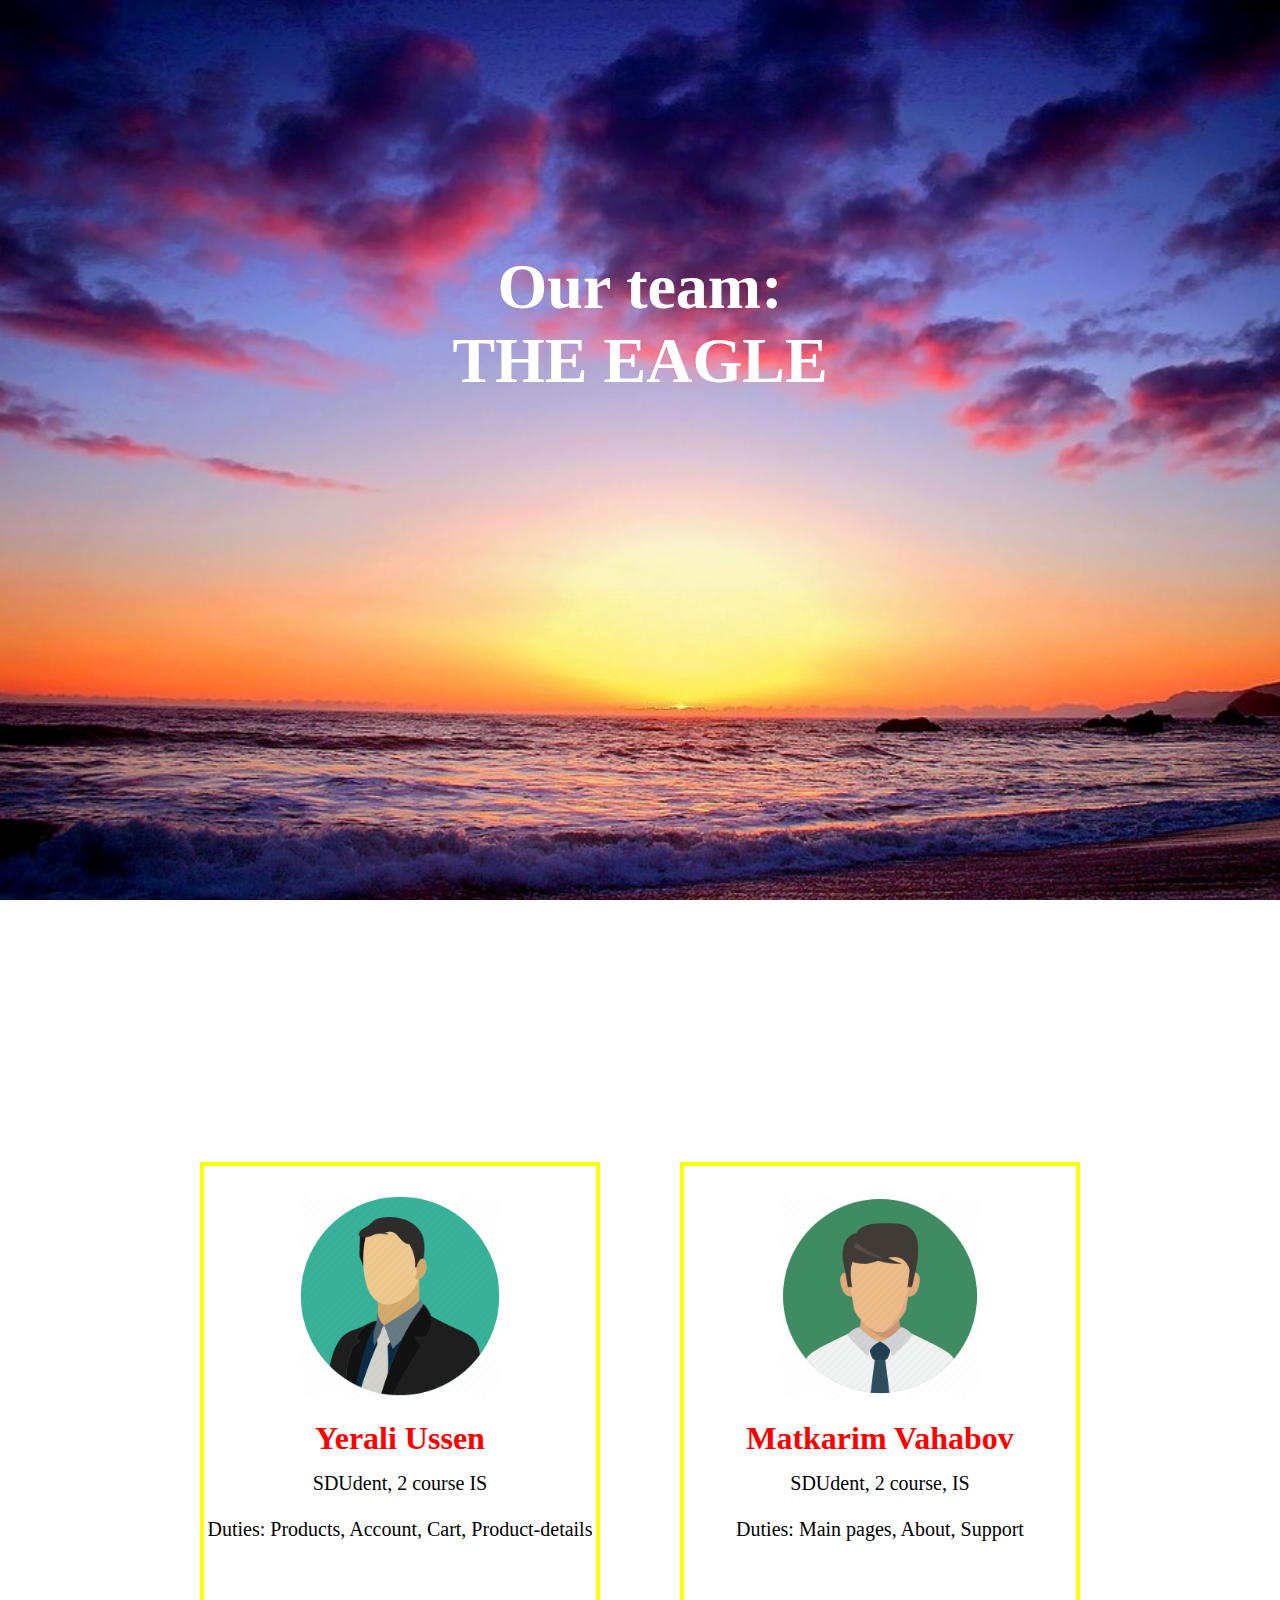
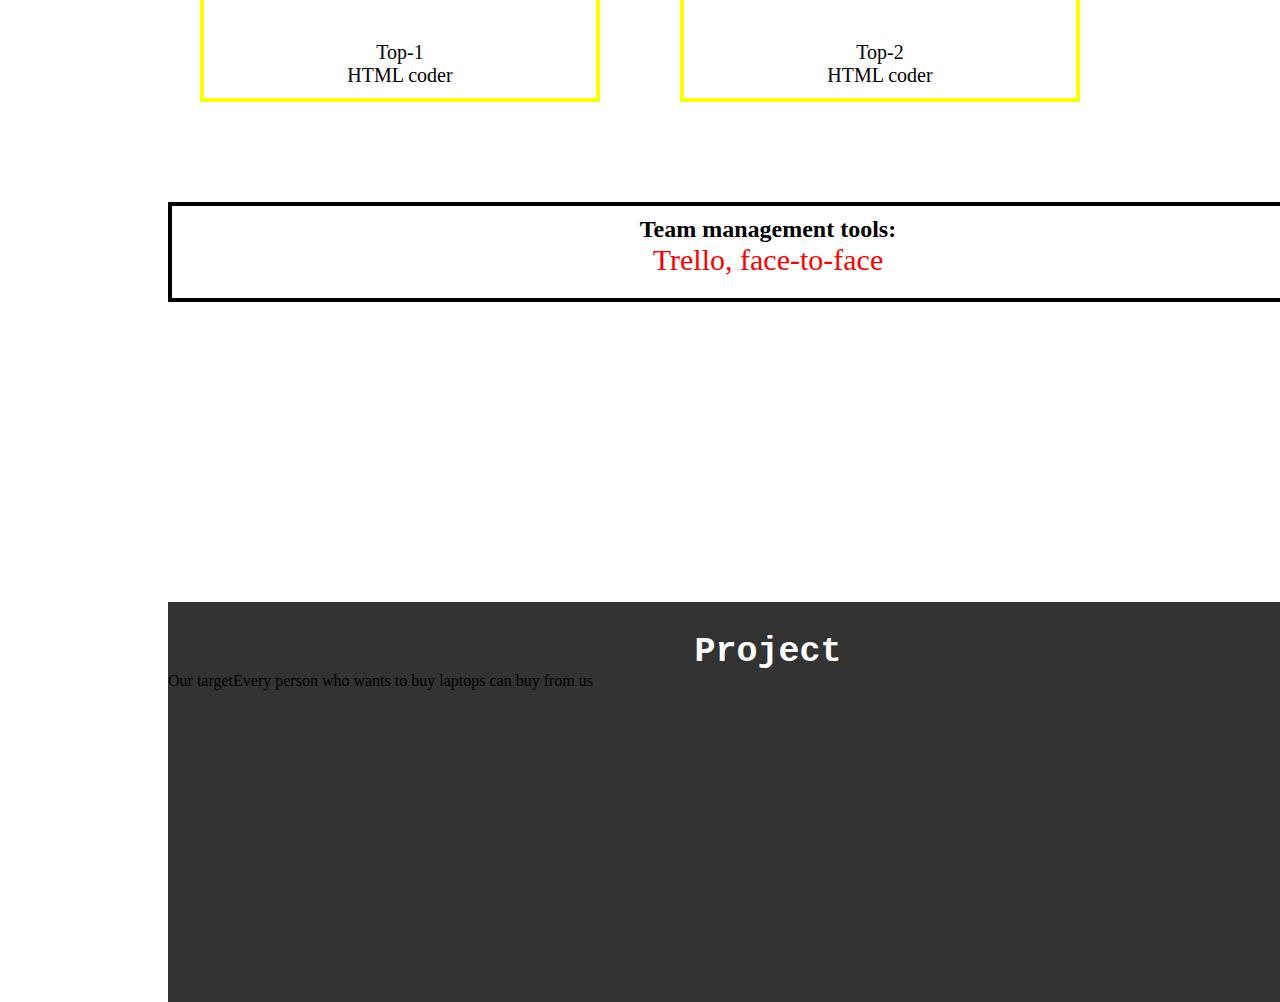
<file: slide.html>
<!DOCTYPE html>
<html>
    <head>
        <meta charset="UTF-8">
        <meta name="viewport" content="width=device-width, initial scale=1.0">
        <link rel="stylesheet" href="slide.css">
        <title>Slide</title>
    </head>
    <body>
        <div class="first">
            <div class="title">
                <b>Our team:</b> <p></p>
                <b>THE EAGLE</b>
            </div>
        </div>
        <div class="second">
            <div class="title">
                <b>Team members:</b> <p></p>
            </div>
        </div>
        <div class="members">
            
            <div class="member">
                <div class="img">
                    <img src="user-1.png" alt="">
                </div>
                <div class="soz">
                    <h1>Yerali Ussen</h1>
                </div>
                <div class="opg">
                    <p>SDUdent, 2 course IS</p>
                    <p> </p>
                    <p>Duties: Products, Account, Cart, Product-details</p>
                </div>
                <div class="foot">
                    <p>Top-1</p>
                    <p>HTML coder</p>
                </div>
            </div>
            <div class="member">
                <div class="img">
                    <img src="user-2.png" alt="">
                </div>
                <div class="soz">
                    <h1>Matkarim Vahabov</h1>  
                </div>
                <div class="opg">
                    <p>SDUdent, 2 course, IS</p>
                    <p> </p>
                    <p>Duties: Main pages, About, Support</p>
                </div>
                <div class="foot">
                    <p>Top-2</p>
                    <p>HTML coder</p>
                </div>
            </div>

        </div>
        <div class="mana">
            <p class="team"><h2>Team management tools:</h2></p>
            <p class="trel">Trello, face-to-face</p>
        </div>

        <div class="ker">
            <div class="tak">
                <b>Project</b>
            </div>
            <div class="tus">
                <div class="row">
                    <div>
                        Our target
                    </div>
                    <div>
                        Every person who wants to buy laptops can buy from us
                    </div>
                </div>
            </div>
        </div>
    
    </body>
</html>
</file>
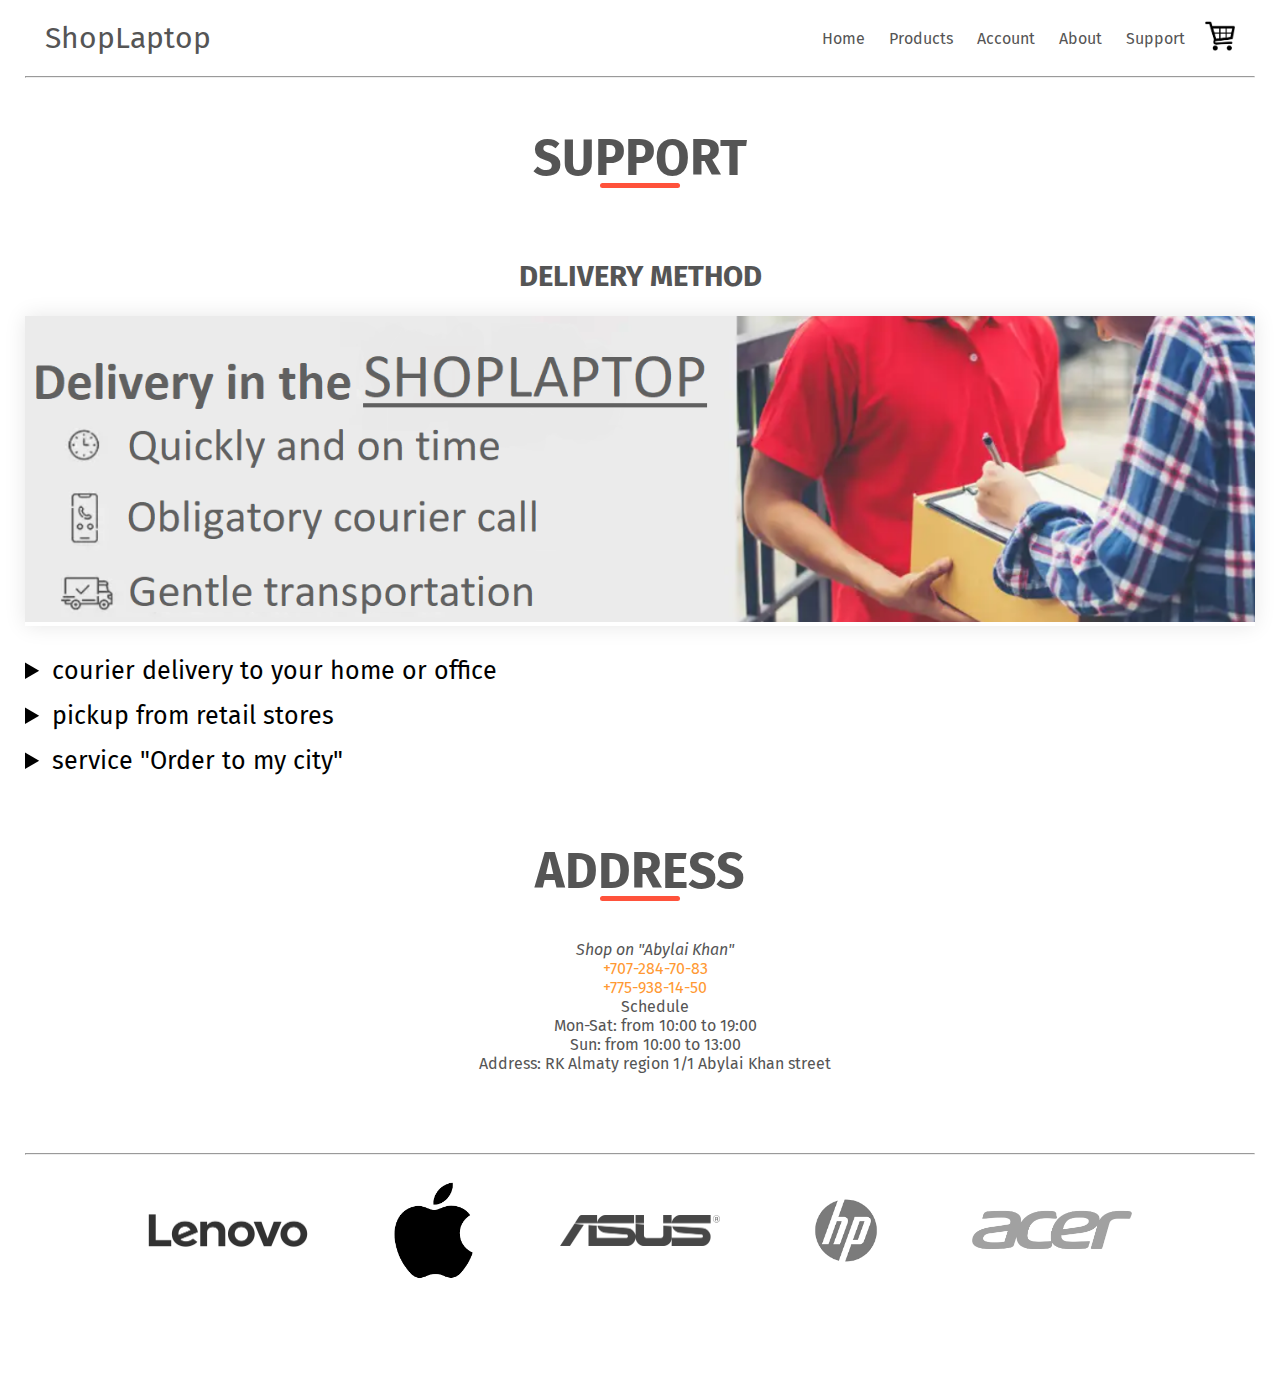
<file: support.html>
<!DOCTYPE html>
<html lang="en">
<head>
    <meta charset="UTF-8">
    <meta name="viewport" content="width=device-width, initial scale=1.0">
    <link rel="stylesheet" href="absup1.css">
    <link rel="stylesheet" href="https://stackpath.bootstrapcdn.com/font-awesome/4.7.0/css/font-awesome.min.css">
    <title>Support</title>
</head>
<body>



<link rel="preconnect" href="https://fonts.googleapis.com">
<link rel="preconnect" href="https://fonts.gstatic.com" crossorigin>
<link href="https://fonts.googleapis.com/css2?family=Fira+Sans&display=swap" rel="stylesheet">

<div class="container">
  <div class="navbar">
      <div class="logo">
          <a href="home.html"  class="shop">ShopLaptop</a>
      </div>
      <nav>
          <ul id="MenuItems">
              <li><a href="home.html">Home</a></li>
              <li><a href="products.html">Products</a></li>
              <li><a href="account.html">Account</a></li>
              <li><a href="about.html">About</a></li>
              <li><a href="support.html">Support</a></li>
          </ul>
      </nav>
     <a href="cart.html"> <img src="cart.png" width="30px" height="30px"> </a>
      <img src="menu.png" class="menu-icon" onclick="menutoggle()">
  </div>

<hr/>

<div class="suptitle" >
 <h1 class="sup">SUPPORT</h1>
</div>

<div class="tema" >
 <h3>DELIVERY METHOD</h3>
</div>
<div class="col-3">
    <img src="dostavka.png">
</div>


<details>
  <summary>
    courier delivery to your home or office
  </summary>
  <div class="supcol-3">
      <img src="dostavka1.png">
  </div>
  <h3 class="details"> When included in the SHOPLAPTOP online store, the delivery cost depends on the city and the amount of the order. The cost is displayed in the shopping cart when placing an order. You can pay for the order to the courier both in cash and with a bank card of any bank in Kazakhstan (for residents of the city of Aktau, Aktobe, Almaty, Atyrau, Karaganda, Kostanay, Nur-Sultan, Pavlodar, Taraz, Uralsk, Ust-Kamenogorsk, Shymkent).<br>
You can get acquainted with the tariffs for the delivery of orders in your city here.<br>
Delivery of goods is carried out from 11:00 to 21:00 within the administrative boundaries of the cities of presence of SHOPLAPTOP stores, 7 days a week. Delivery to remote areas is made in the period from 16.00 to 21.00. The order delivery date is indicated in the SMS message received after the order has been processed.<br>
Our employees will deliver the order as specified in the order form * and ensure the integrity and completeness of the goods (the completeness is determined by the description of the products or the manual for its operation). Work on the transfer of furniture inside the apartment, setting up equipment and training in its use by the delivery service employees is not performed.<br>
* The goods are not entered in the apartment, the distance between the door frame or the side of the goods in the package is less than 10 (ten) cm. In this case, the goods remain at the place to which delivery was possible.<br>
SHOPLAPTOP reserves the right, at its sole discretion, to change the time and delivery time of the goods without prior notice.</h3>
</details>
<details>
  <summary>
    pickup from retail stores
  </summary>
  <h3 class="details"> After placing your order, you can pick up the product at one of our retail stores.<br>
• Before visiting the store, it is imperative to agree with the manager the address of the store in which the selected product is available.<br>
• Payment for an order is made to the cashier using the order number, which can be obtained from the manager of the online store.<br>
• A reserve for your product is kept within 3 days from the date of order by the manager.<br>
• You can pay in cash, with a plastic card or a bonus card of the SHOPLAPTOP chain of stores directly at the cash desk of the store.<br>

! Please check the completeness and absence of defects in the goods upon receipt (completeness with the description of the product or the manual for its operation).</h3>
</details>
<details>
  <summary>
    service "Order to my city"
  </summary>
  <h3 class="details"> The "Order to my city" service is an opportunity to purchase goods that are not available in your city; they will be brought specially for you. The goods will be generated and sent to your city only after 100% prepayment of the order. You can pay for your order at any SHOPLAPTOP retail store in your city.<br>

Delivery time is from 2 to 15 days and depends on the distance of your city from Almaty. You can pick up the completed and paid order at the SHOPLAPTOP store or we will deliver it to the address specified in the order.</h3>
</details>

<div class="suptitle" >
 <h1>ADDRESS</h1>
</div>
<footer id="footer" class="footer">
  <div class="blockA">
<h4><em>Shop on "Abylai Khan"</em></h4>
<p id="nomer">+707-284-70-83<br>+775-938-14-50</p>
<p>Schedule<br>Mon-Sat: from 10:00 to 19:00 <br>Sun: from 10:00 to 13:00</p>
<p>Address: RK Almaty region 1/1 Abylai Khan street</p>
</div>
<div id="map" >
  <script type="text/javascript" charset="utf-8" async src="https://api-maps.yandex.ru/services/constructor/1.0/js/?um=constructor%3Ab63e74547e97456c707b348219be6a1e2710413eaa103591437e7fe245d44d9a&amp;width=100%25&amp;height=431&amp;lang=ru_RU&amp;scroll=true"></script>
</div>
</footer>
<hr/>
</div>





<div class="brands">
    <div class="small-container">
        <div class="row">
            <div class="col-5">
                <img src="logo_lenovo.png">
            </div>
            <div class="col-5">
                <img src="logo-apple.png">
            </div>
            <div class="col-5">
                <img src="logo-asus.png">
            </div>
            <div class="col-5">
                <img src="logo-hp.png">
            </div>
            <div class="col-5">
                <img src="logo-acer.jpg">
            </div>
        </div>
    </div>
</div>


</body>
</html>
</file>
<file: slide.css>
* {
    margin: 0;
    padding: 0;
    box-sizing: border-box;
}
body{
    background: url("first.jpg");
    background-attachment: fixed;
    background-size: cover;
    height: 760px;
    justify-content: center;
    align-items: center;
}
.first{
    text-align: center;
    padding-top: 250px;
    margin-bottom: 350px;
}
.second{
    text-align: center;
    padding-top: 250px;
    margin-bottom: 50px;
}
.title {
    font-size: 4em;
    color: white;

}
.members{
    display: flex;
    justify-content: center;
    
    
}
.member{
    background-color: white;
    width: 400px;
    height: 540px;
    border: 4px solid yellow;
    margin: 40px;
    justify-content: center;
    align-items: center;
    text-align: center;
}
.img{
    margin-top: 30px;
}
.img img{
    height: 200px;
    width: 200px;
}
.soz{
    color: red;
    margin-top: 20px;
}
.opg{
    margin-top: 15px;
    font-size: 20px;
}
.foot{
    font-size: 20px;
    margin-top: 100px;
}
.mana{
    margin: 60px 0 0 168px;
    text-align: center;
    align-items: center;
    background-color: white;
    border: 4px solid black;
    width: 1200px;
    height: 100px;
}
.team {
    margin-top: 10px;
    font-size: 20px;
}
.trel{
    font-size: 30px;
    color: red;
    font-family: Comic Sans MS;
}
.ker{
    background: linear-gradient(to top, rgba(0,0,0,0.8)100%,rgba(0,0,0,0.8)20%);
    width: 1200px;
    height: 400px;
    margin: 300px 0 200px 168px;
    text-align: center;
    padding-top: 30px;
}
.tak{
    font-size: 35px;
    color: white;
    font-family: 'Courier New', Courier, monospace;
}
.row{
    display: flex;
}
</file>
<file: absup1.css>
* {
  margin: 0;
  padding: 0;
  box-sizing: border-box;
}
body {
  font-family: 'Fira Sans', sans-serif;
}
.navbar {
  display: flex;
  align-items: center;
  padding: 20px;
}
nav {
  flex: 1;
  text-align: right;
}
nav ul {
  display: inline-block;
  list-style-type: none;
}
nav ul li {
  display: inline-block;
  margin-right: 20px;
}
a {
  text-decoration: none;
  color: #555;
}
a:hover {
  color: #ff523b;
  transition: 0.4s ease;
}
p {
  color: #555;
}
.container {
  max-width: 1300px;
  margin: auto;
  padding-left: 25px;
  padding-right: 25px;
}
.row {
  display: flex;
  align-items: center;
  flex-wrap: wrap;
  justify-content: space-around;
}
.col-2 {
  flex-basis: 50%;
  min-width: 300px;
}
.col-2 img {
  max-width: 140%;
  padding: 50px ;
  padding-left: 90px;
}
.col-2 h1 {
  font-size: 50px;
  line-height: 60px;
  margin: 25px 0;
}
.col-2 p{
  font-size: 20px;
}
.col-2 .offer-img {
  padding: 50px 50px 50px 0;
  margin-left: -100px;
}
.btn {
  display: inline-block;
  background: #ff523b;
  color: aliceblue;
  padding: 8px 30px;
  margin: 30px 0;
  border-radius: 30px;
  transition: 0.5s;
}
.btn:hover {
  background: #563434;
}
form .btn {
  width: 100%;
  border: none;
  cursor: pointer;
  margin: 10px 0;
}
form .btn:focus {
  outline: none;
}
.header {
  background: radial-gradient(#fff, #ffd6d6);
}
.header .row {
  margin-top: 40px;
}
.categories {
  margin: 70px 0;
}
.col-3 {
  flex-basis: 30%;
  min-width: 250px;
  margin-bottom: 30px;
  box-shadow: 0 0 20px 0 rgba(0, 0, 0, 0.1);
}
.col-3 img {
  width: 100%;
}
.col-3 p {
  font-size: 18px;
  margin: 12px 0;
  color: #777;
}
.small-container {
  max-width: 1080px;
  margin: auto;
  padding-left: 25px;
  padding-right: 25px;
}
.col-4 {
  flex-basis: 25%;
  padding: 10px;
  min-width: 200px;
  margin-bottom: 50px;
  transition: transform 0.5s;
}
.col-4 img {
  width: 100%;
}
.col-4 p {
  font-size: 14px;
}
.col-4:hover {
  transform: translateY(-5px);
}
.title {
  text-align: center;
  margin: 0 auto 80px;
  position: relative;
  line-height: 60px;
  color: #555;
}
.title::after {
  content: '';
  background: #ff523b;
  width: 80px;
  height: 5px;
  border-radius: 5px;
  position: absolute;
  bottom: 0;
  left: 50%;
  transform: translateX(-50%);
}
h4 {
  color: #555;
  font-weight: normal;
}
.rating .fa {
  color: #ff523b;
}
.offer {
  background: radial-gradient(#fff, #ffd6d6);
  margin-top: 80px;
  padding: 30px 0;
}
small {
  color: #555;
}





.testimonial {
  padding-top: 100px;
}
.testimonial .col-3 {
  text-align: center;
  padding: 40px 20px;

  cursor: pointer;
  transition: transform 0.5s;
}
.testimonial .col-3 img {
  width: 200px;
  margin-top: 20px;
  border-radius: 50%;
}
.testimonial .col-3:hover {
  transform: translateY(-10px);
}
.testimonial .col-3:h3 {
  font-weight: 600;
  color: #555;
  font-size: 25px;
}
.fa.fa-quote-left {
  font-size: 34px;
  color: #ff523b;
}





.abrow {
  display: flex;
  align-items: center;
  flex-wrap: wrap;
  justify-content: space-around;
}
.abcol-3 {
  flex-basis: 30%;
  min-width: 250px;
  margin-bottom: 80px;
}
.testimonial .abcol-3 {
  text-align: center;
  padding-top: 1px
  padding: 30px 20px;
  cursor: pointer;
  transition: transform 0.5s;
}
.testimonial .abcol-3 img {
  width: 50px;
  margin-top: 20px;
  border-radius: 50%;
}
.testimonial .abcol-3:hover {
  transform: translateY(-10px);
}
.testimonial .abcol-3:h4 {
  font-weight: 600;
  color: #555;
  font-size: 16px;
}
.abcol-3 p {
  font-size: 12px;
  margin: 12px 0;
  color: #777;
}
.fa.fa-thumbs-up {
  font-size: 80px;
  color: #ff523b;
}
.fa.fa-money {
  font-size: 80px;
  color: #ff523b;
}
.fa.fa-rocket {
  font-size: 80px;
  color: #ff523b;
}
.fa.fa-tree {
  font-size: 80px;
  color: #ff523b;
}
.abtitle {
  text-align: center;
  margin: 0 auto 80px;
  position: relative;
  line-height: 60px;
  color: #555;
  padding-top: 100px;
  margin-bottom: 9px;
}
.abtitle::after {
  content: '';
  background: #ff523b;
  width: 80px;
  height: 5px;
  border-radius: 5px;
  position: absolute;
  bottom: 0;
  left: 50%;
  transform: translateX(-50%);
}



.supcol-3 {
  flex-basis: 30%;
  min-width: 250px;
  margin-bottom: 30px;
}
.supcol-3 img {
  width: 100%;
}
.suptitle {
  text-align: center;
  margin: 0 auto 80px;
  position: relative;
  line-height: 60px;
  color: #555;
  padding-top: 50px;
  margin-bottom: 9px;
  font-size:25px;
}
.suptitle::after {
  content: '';
  background: #ff523b;
  width: 80px;
  height: 5px;
  border-radius: 5px;
  position: absolute;
  bottom: 0;
  left: 50%;
  transform: translateX(-50%);
}
.tema{
  text-align: center;
  margin: 0 auto 80px;
  position: relative;
  line-height: 60px;
  color: #555;
  padding-top: 50px;
  margin-bottom: 9px;
  font-size:25px;
}
details summary{
  cursor: pointer;
  font-size: 25px;
  padding-bottom: 15px;

}
.details{
  line-height: 1.7;
  padding-bottom: 10px;
}
summary:hover{
color: #ff523b;
}
.footer{
  background-color:white;
  padding-top:30px;
}
.footer h1{
  text-align: center;
  color:#000000;
  font-size:50px;
  font-family:arial
}
.blockA{
  margin-left: 30px;
  text-align: center;
}
#nomer{
  color:  #ff9933;
}
#map{
  padding-top: 25px;
  margin-bottom: 55px;
}








.brands {
  margin: 100px auto;
  margin-top: 15px
}
.col-5 {
  width: 160px;
}
.col-5 img {
  width: 100%;
  filter: grayscale(100%);
}
.col-5 img:hover {
  filter: grayscale(0);
}
.logo{
  font-size: 30px;
}
ul {
  list-style-type: none;
}
.app-logo {
  margin-top: 20px;
}
.app-logo img {
  width: 140px;
}
.done-by {
  text-align: center;
}
.menu-icon {
  width: 28px;
  margin-left: 20px;
  display: none;
}





.row-2 {
  justify-content: space-between;
  margin: 100px auto 50px;
}
select {
  border: 1px solid #ff523b;
  padding: 5px;
}
select:focus {
  outline: none;
}
.page-btn {
  margin: 0 auto 80px;
}
.page-btn span {
  display: inline-block;
  border: 1px solid #ff523b;
  margin-left: 10px;
  width: 40px;
  height: 40px;
  text-align: center;
  line-height: 40px;
  cursor: pointer;
  transition: 0.4s ease;
}
.page-btn span:hover {
  background: #ff523b;
  color: #fff;
}
.single-product {
  margin-top: 80px;
}
.single-product .col-2 img {
  padding: 0;
}
.single-product .col-2 {
  padding: 20px;
}
.single-product h4 {
  margin: 20px 0;
  font-size: 22px;
  font-weight: bold;
}
.single-product select {
  display: block;
  margin: 10px;
  margin-top: 20px;
}
#menuItems {
  font-size: 25px;
}
.single-product input {
  width: 50px;
  height: 40px;
  padding-left: 10px;
  font-size: 20px;
  margin-right: 10px;
  border: 1px solid #ff523b;
}
input:focus {
  outline: none;
}
.single-product .fa {
  color: #ff523b;
  margin-left: 10px;
}
.small-img-row {
  display: flex;
  justify-content: space-between;
}
.small-img-col {
  flex-basis: 24%;
  cursor: pointer;
}
.cart-page {
  margin: 80px auto;
}
table {
  width: 100%;
  border-collapse: collapse;
}
.cart-info {
  display: flex;
  flex-wrap: wrap;
}
th {
  text-align: left;
  padding: 5px;
  color: #fff;
  background: #ff523b;
  font-weight: normal;
}
td {
  padding: 10px 5px;
}
td input {
  width: 40px;
  height: 30px;
  padding: 5px;
}
td a {
  color: #ff523b;
  font-size: 12px;
}
td img {
  width: 80px;
  height: 80px;
  margin-right: 10px;
}
td:last-child {
  text-align: right;
}
.total-price {
  display: flex;
  justify-content: flex-end;
}
.total-price table {
  border-top: 3px solid #ff523b;
  width: 100%;
  max-width: 400px;
}
.account-page {
  padding: 50px 0;
  background: radial-gradient(#fff, #ffd6d6);
}
.form-container {
  background: #fff;
  width: 300px;
  height: 400px;
  position: relative;
  text-align: center;
  padding: 20px 0;
  margin: auto;
  box-shadow: 0 0 20px 0px rgba(0, 0, 0, 0.1);
  overflow: hidden;
}
.form-container span {
  font-weight: bold;
  padding: 0 10px;
  color: #555;
  cursor: pointer;
  width: 100px;
  display: inline-block;
}
.form-container form {
  max-width: 300px;
  padding: 0 20px;
  margin-top: -30px;
  position: absolute;
  top: 130px;
  transition: transform 1s;
}
.form-btn {
  display: inline-block;
}
form input {
  width: 100%;
  height: 30px;
  margin: 10px 0;
  padding: 0 10px;
  border: 1px solid #ccc;
}
#LoginForm {
  left: -300px;
}
#RegForm {
  left: 0;
}
form a {
  font-size: 12px;
}
#Indicator {
  width: 100px;
  border: none;
  background: #ff523b;
  height: 3px;
  margin-top: 8px;
  transform: translateX(100px);
  transition: transform 1s;
}
.katar{
  display: flex;
  flex-wrap: wrap;
}


@media only screen and (max-width: 600px) {
  .row {
    text-align: center;
  }
  .col-2,
  .col-3,
  .col-4 {
    flex-basis: 100%;
  }
  .single-product .row {
    text-align: left;
  }
  .single-product .col-2 {
    padding: 20px 0;
  }
  .single-product h1 {
    font-size: 26px;
    line-height: 32px;
  }
  .cart-info p {
    display: none;
  }
}
.ouradv{
  text-align: center;
  margin-top: 50px;
}


@media only screen and (max-width: 800px) {
  nav ul {
    position: absolute;
    top: 70px;
    left: 0;
    background: #333;
    width: 100%;
    overflow: hidden;
    transition: max-height 0.5s;
  }
  .sup{
    margin-top: 100px;
  }
  .col-2 img {
    max-width: 100%;
  }
  nav ul li {
    display: block;
    margin-right: 50px;
    margin-top: 10px;
    margin-bottom: 10px;
  }
  nav ul li a {
    color: #fff;
  }
  .menu-icon {
    display: block;
    cursor: pointer;
  }
}
</file>
